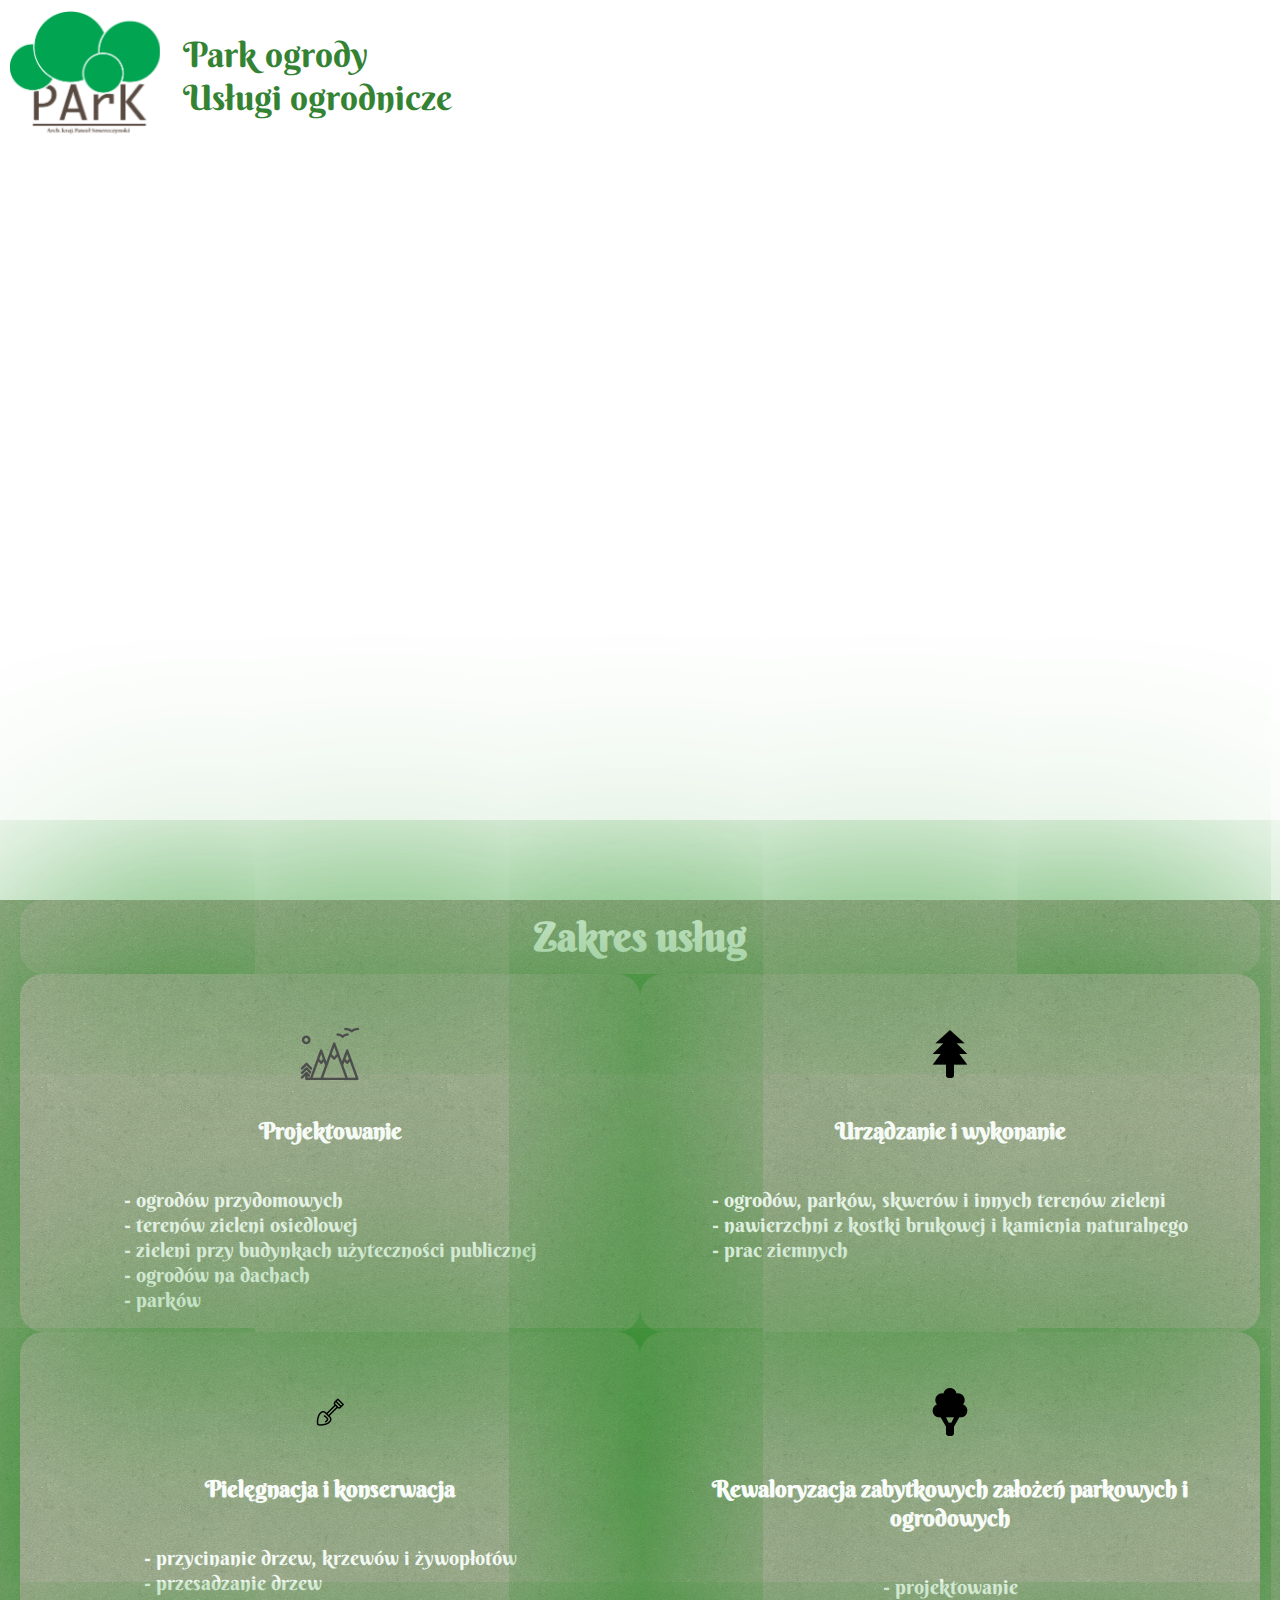
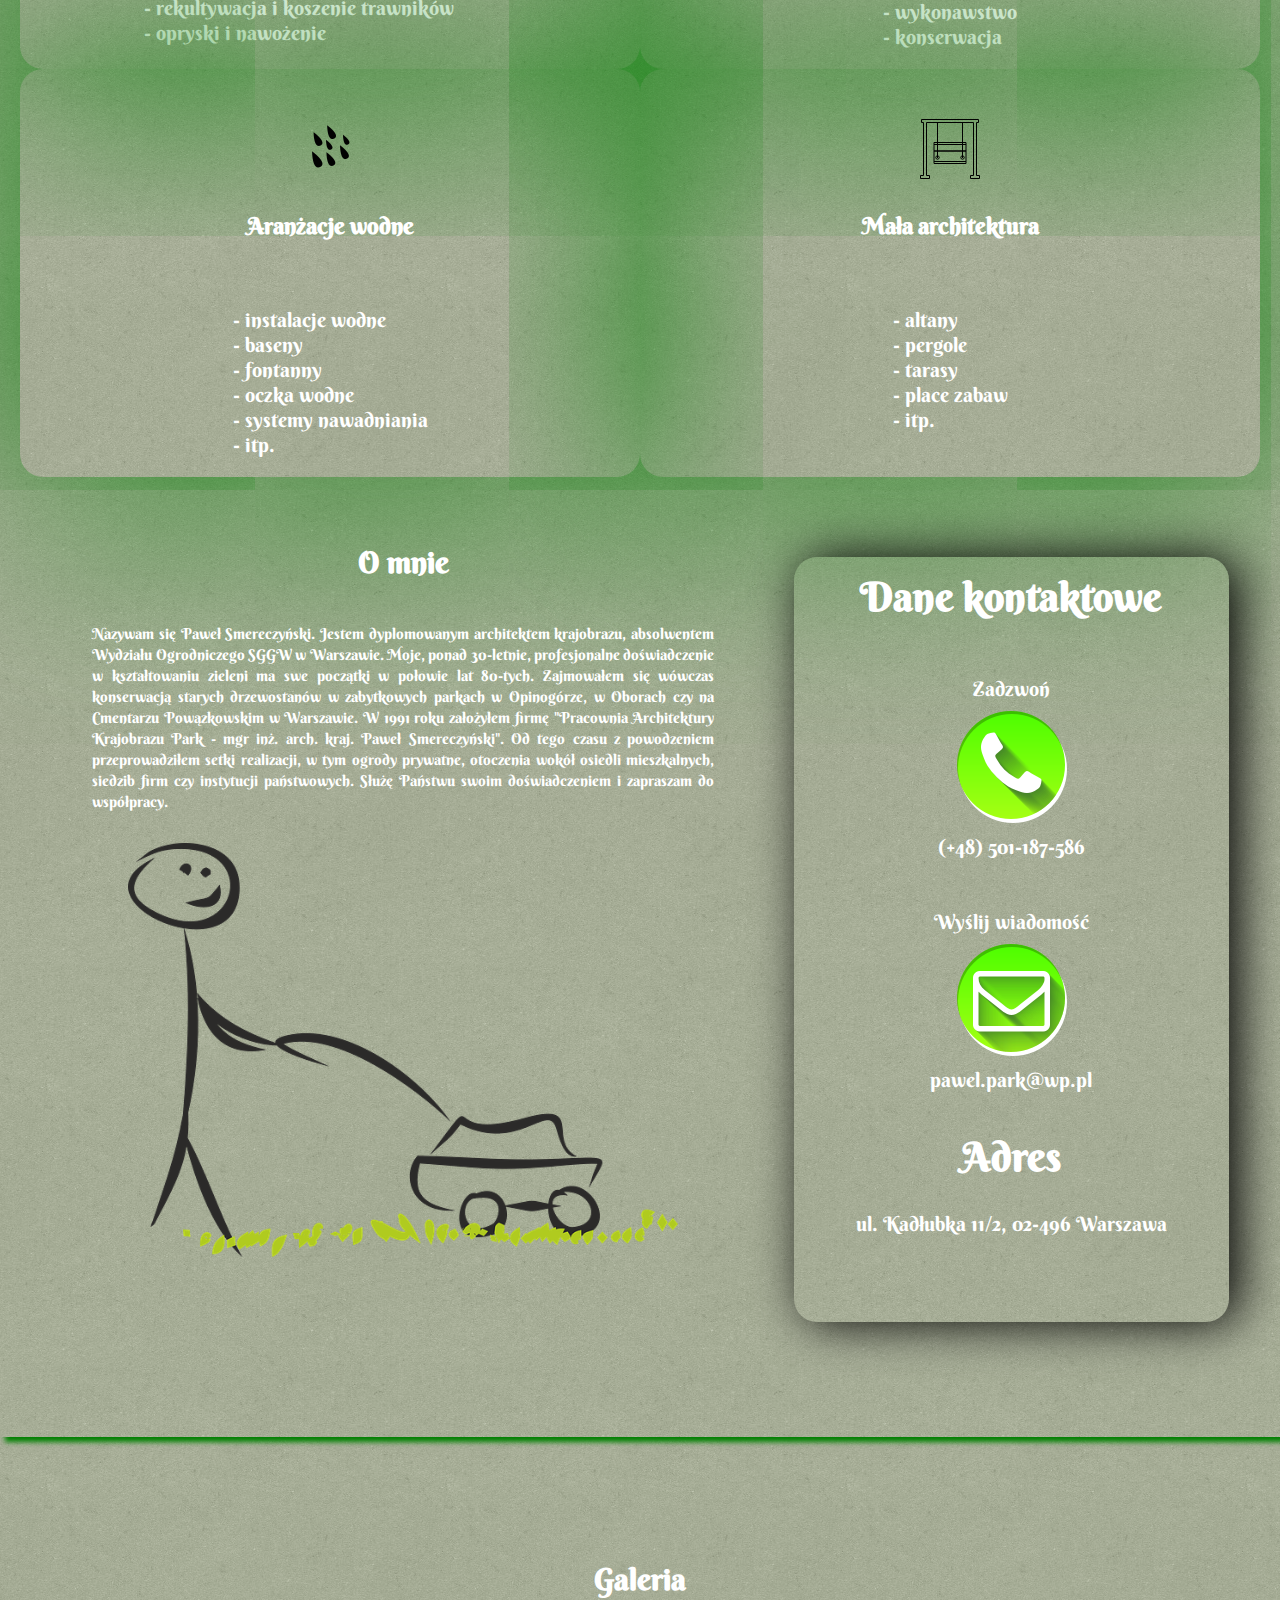
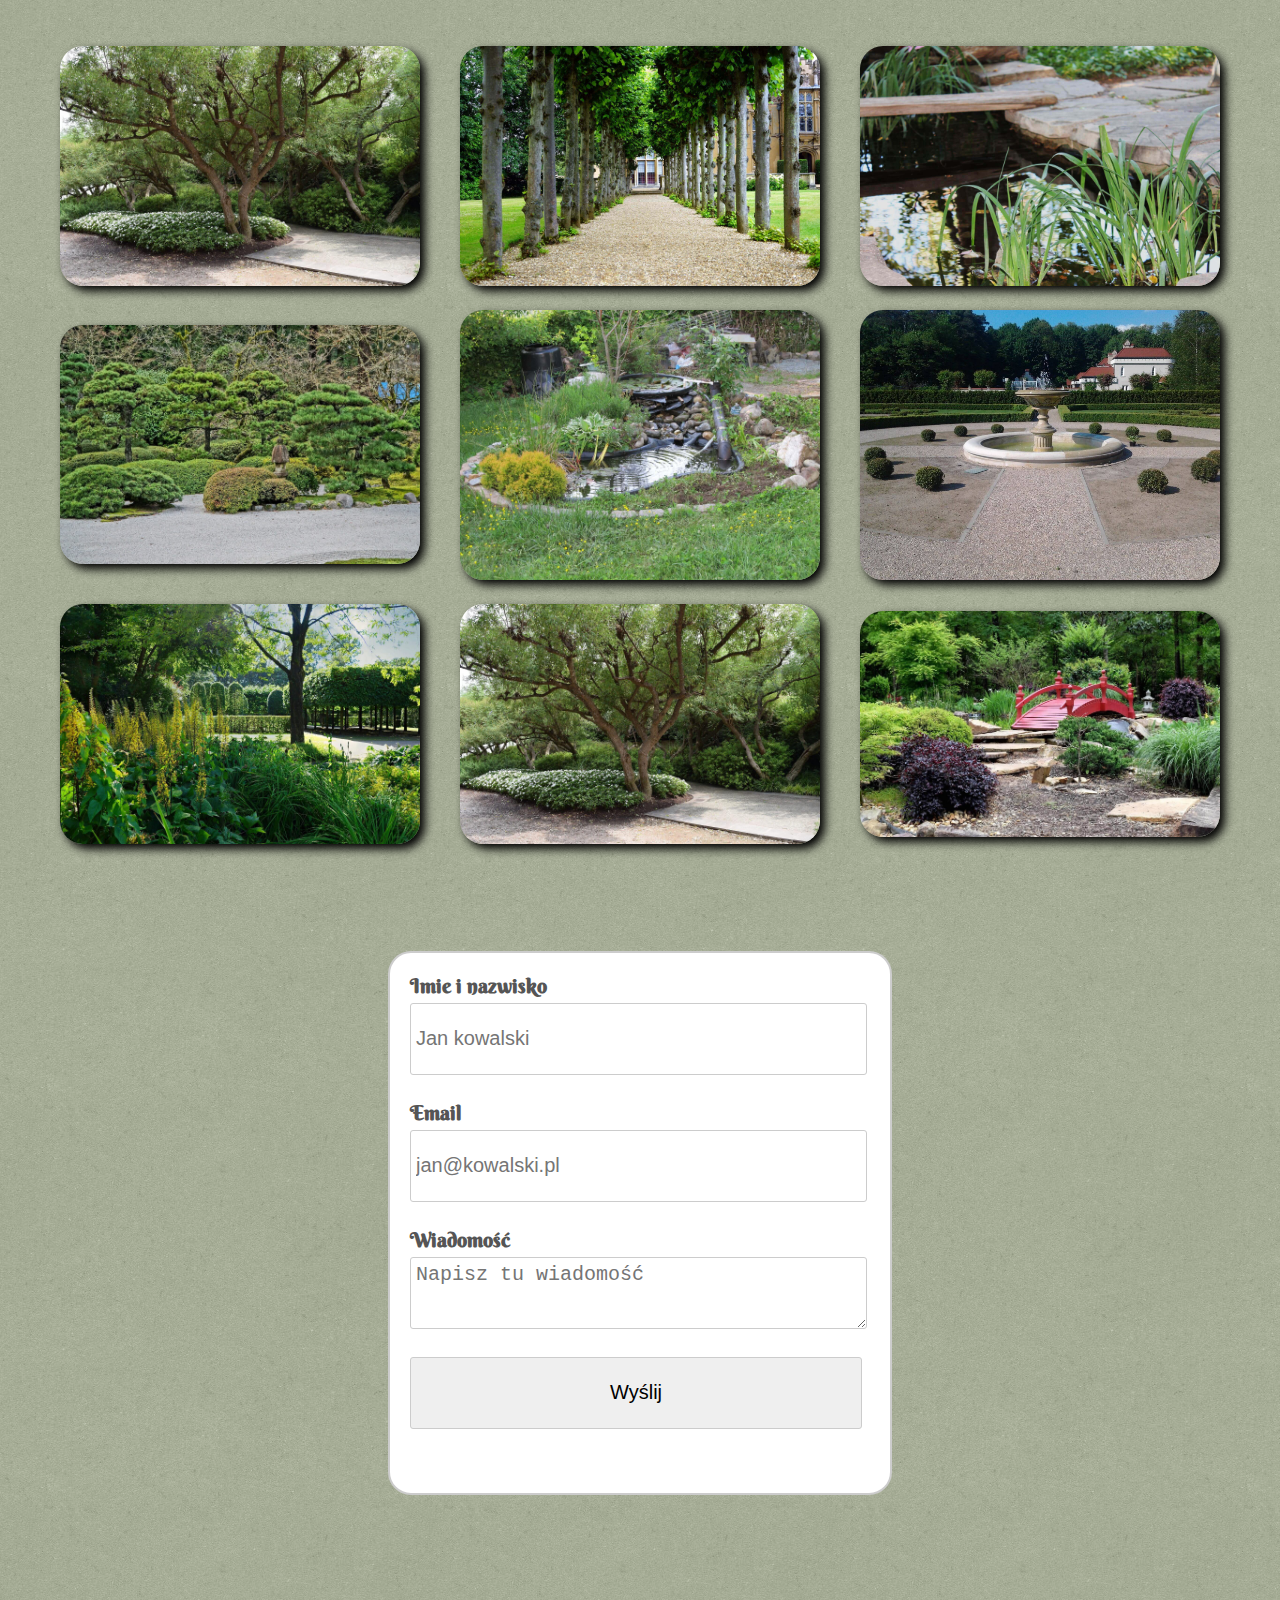
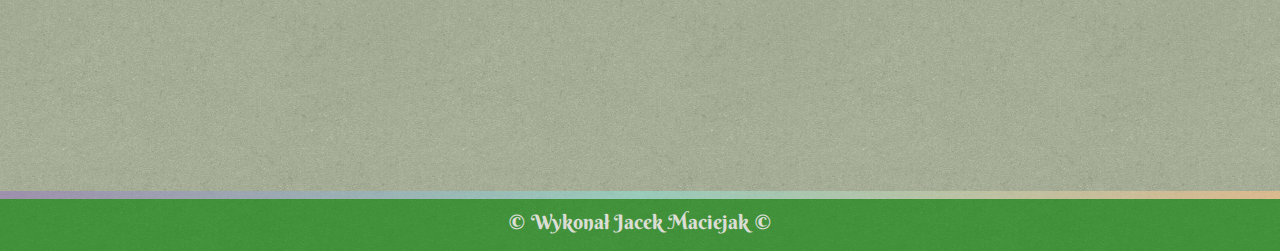
<file: index.html>
<!DOCTYPE html>
<html lang="pl">

<head>
    <meta charset="UTF-8">
    <meta name="viewport" content="width=device-width, user-scalable=no, initial-scale=1.0, maximum-scale=1.0, minimum-scale=1.0">
    <title>Park ogrody</title>
    <link href="https://fonts.googleapis.com/css?family=Berkshire+Swash&amp;subset=latin-ext" rel="stylesheet">
    <link rel="icon" href="favicon.ico">
    <link href="favicon.ico" rel="shortcut icon" type="image/x-icon" />
    <link rel="stylesheet" href="style.css">
    <link href="https://maxcdn.bootstrapcdn.com/font-awesome/4.7.0/css/font-awesome.min.css" rel="stylesheet" integrity="sha384-wvfXpqpZZVQGK6TAh5PVlGOfQNHSoD2xbE+QkPxCAFlNEevoEH3Sl0sibVcOQVnN" crossorigin="anonymous">
</head>

<body>
    <header>
        <div class="slideshow">
            <ul class="baner">
                <li><span><a href="#"></a></span></li>
                <li><span><a href="#"></a></span></li>
                <li><span><a href="#"></a></span></li>
                <li><span><a href="#"></a></span></li>
            </ul>
        </div>
        <div id="textflex">
            <div id="typedtext"></div>
        </div>
        <div id="arrow"><i class="fa fa-angle-down" aria-hidden="true"></i></div>
    </header>
    <main>

        <ul id="services" class="flex-container">
            <li class="flex-item" id="item1">
                <h1>Zakres usług</h1>
            </li>
            <li class="flex-item" id="item2">
                <img src="img/icon1.png" alt="Ikona 1" />
                <h3>Projektowanie</h3>
                <p>- ogrodów przydomowych<br> - terenów zieleni osiedlowej<br> - zieleni przy budynkach użyteczności publicznej<br> - ogrodów na dachach<br> - parków</p>
            </li>
            <li class="flex-item" id="item3">
                <img src="img/icon2.png" alt="Ikona 2" />
                <h3>Urządzanie i wykonanie </h3>
                <p>- ogrodów, parków, skwerów i innych terenów zieleni<br> - nawierzchni z kostki brukowej i kamienia naturalnego<br> - prac ziemnych</p>
            </li>
            <li class="flex-item" id="item4">
                <img src="img/icon3.png" alt="Ikona 3" />
                <h3>Pielęgnacja i konserwacja </h3>
                <p>- przycinanie drzew, krzewów i żywopłotów<br> - przesadzanie drzew<br> - rekultywacja i koszenie trawników<br> - opryski i nawożenie</p>
            </li>
            <li class="flex-item" id="item5">
                <img src="img/icon4.png" alt="Ikona 4" />
                <h3>Rewaloryzacja zabytkowych założeń parkowych i ogrodowych </h3>
                <p>- projektowanie<br> - wykonawstwo<br> - konserwacja</p>
            </li>
            <li class="flex-item" id="item6">
                <img src="img/icon5.png" alt="Ikona 5" />
                <h3>Aranżacje wodne</h3>
                <p><br>- instalacje wodne<br> - baseny<br> - fontanny<br> - oczka wodne<br> - systemy nawadniania<br> - itp.</p>
            </li>
            <li class="flex-item" id="item7">
                <img src="img/icon6.png" alt="Ikona 6" />
                <h3>Mała architektura</h3>
                <p><br>- altany<br> - pergole<br> - tarasy<br> - place zabaw<br> - itp.</p>
            </li>
        </ul>
        <hgroup>
            <img src="img/logo.jpg" alt="logo" />
            <p>Park ogrody<br/>Usługi ogrodnicze</p>
        </hgroup>

        <section id="box">
            <section id="inf">
                <h1>O mnie</h1>
                <p>Nazywam się Paweł Smereczyński. Jestem dyplomowanym architektem krajobrazu, absolwentem Wydziału Ogrodniczego SGGW w Warszawie. Moje, ponad 30-letnie, profesjonalne doświadczenie w kształtowaniu zieleni ma swe początki w połowie lat 80-tych. Zajmowałem się wówczas konserwacją starych drzewostanów w zabytkowych parkach w Opinogórze, w Oborach czy na Cmentarzu Powązkowskim w Warszawie. W 1991 roku założyłem firmę "Pracownia Architektury Krajobrazu Park - mgr inż. arch. kraj. Paweł Smereczyński". Od tego czasu z powodzeniem przeprowadziłem setki realizacji, w tym ogrody prywatne, otoczenia wokół osiedli mieszkalnych, siedzib firm czy instytucji państwowych. Służę Państwu swoim doświadczeniem i zapraszam do współpracy.</p>
                <img src="img/img10_640.png" alt="Zdjęcie człowieka z kosiarką" />

            </section>
            <section id="contact">
                <div id="phone">
                    <h1>Dane kontaktowe</h1><br>
                </div>
                <div id="tel">
                    <p><a href="tel:(+48) 501-187-586">Zadzwoń</a></p>
                    <p><a href="tel:(+48) 501-187-586"><img src="img/call128.png" alt="Zadzwoń" border="0" /></a></p>
                    <p>(+48) 501-187-586</p><br><br>
                </div>
                <div id="message">
                    <p><a href="mailto:renios@poczta.fm?subject=Email ze strony Parkogrody">Wyślij wiadomość</a></p>
                    <p><a href="mailto:renios@poczta.fm?subject=Email ze strony Parkogrody"><img src="img/email128.png" alt="Wyślij wiadomość" border="0" /></a></p>
                    <p>pawel.park@wp.pl</p><br>
                </div>
                <div id="adress">
                    <h1>Adres</h1>
                    <p>ul. Kadłubka 11/2, 02-496 Warszawa</p>
                </div>
            </section>
        </section>
        <div id="wrapper">
            <h1>Galeria</h1>
            <section class="one-third">
                <a class="example-image-link" id="lightbox-img" href="img/img1.jpg" data-lightbox="example-set" data-title="#"><img class="example-image" src="img/img1.jpg" alt="#" title="#"></a>
            </section>

            <section class="one-third">
                <a class="example-image-link" id="lightbox-img" href="img/img2.jpg" data-lightbox="example-set" data-title="#"><img class="example-image" src="img/img2.jpg" alt="#" title="#"></a>
            </section>

            <section class="one-third">
                <a class="example-image-link" id="lightbox-img" href="img/img3.jpg" data-lightbox="example-set" data-title="#"><img class="example-image" src="img/img3.jpg" alt="#" title="#"></a>
            </section>

            <section class="one-third">
                <a class="example-image-link" id="lightbox-img" href="img/img4.jpg" data-lightbox="example-set" data-title="#"><img class="example-image" src="img/img4.jpg" alt="#" title="#"></a>
            </section>

            <section class="one-third">
                <a class="example-image-link" id="lightbox-img" href="img/img5.jpg" data-lightbox="example-set" data-title="#"><img class="example-image" src="img/img5.jpg" alt="#" title="#"></a>
            </section>

            <section class="one-third">
                <a class="example-image-link" id="lightbox-img" href="img/img6.jpg" data-lightbox="example-set" data-title="#"><img class="example-image" src="img/img6.jpg" alt="#" title="#"></a>
            </section>

            <section class="one-third">
                <a class="example-image-link" id="lightbox-img" href="img/img7.jpg" data-lightbox="example-set" data-title="#"><img class="example-image" src="img/img7.jpg" alt="#" title="#"></a>
            </section>

            <section class="one-third">
                <a class="example-image-link" id="lightbox-img" href="img/img8.jpg" data-lightbox="example-set" data-title="#"><img class="example-image" src="img/img8.jpg" alt="#" title="#"></a>
            </section>

            <section class="one-third">
                <a class="example-image-link" id="lightbox-img" href="img/img9.jpg" data-lightbox="example-set" data-title="#"><img class="example-image" src="img/img9.jpg" alt="#" title="#"></a>
            </section>
        </div>
        <div class="open">
            <span class="cls"></span>
            <span>
		<ul class="sub-menu" >
	
			<li>
				<a href="#services" title="about">Zakres usług</a>
			</li>
			<li>
				<a href="#box" title="skills">Kontakt</a>
			</li>
			<li>
				<a href="#wrapper" title="jobs">Galeria</a>
			</li>
			<li>
				<a href="#formularz" title="contact">Formularz kontaktowy</a>
			</li>
		</ul>
	</span>
            <span class="cls"></span>
        </div>
        <div id="emailbox">
            <div id="formularz">
                <form method="post" action="kontakt.php">
                    <label>Imie i nazwisko</label>
                    <input type="text" name="name" placeholder="Jan kowalski" required>
                    <label>Email</label>
                    <input name="email" type="email" placeholder="jan@kowalski.pl" required>
                    <label>Wiadomość</label>
                    <textarea name="message" placeholder="Napisz tu wiadomość" required></textarea>
                    <input id="submit" name="submit" type="submit" value="Wyślij">
                </form>
            </div>
        </div>

        <div id="footer">
            <p>&copy Wykonał Jacek Maciejak &copy</p>
        </div>
    </main>
    <script src="https://ajax.googleapis.com/ajax/libs/jquery/3.2.1/jquery.min.js"></script>
    <script src="js/javascript.js"></script>
    <script src="js/index.js"></script>
    <script src="js/text.js"></script>

</body>

</html>
</file>
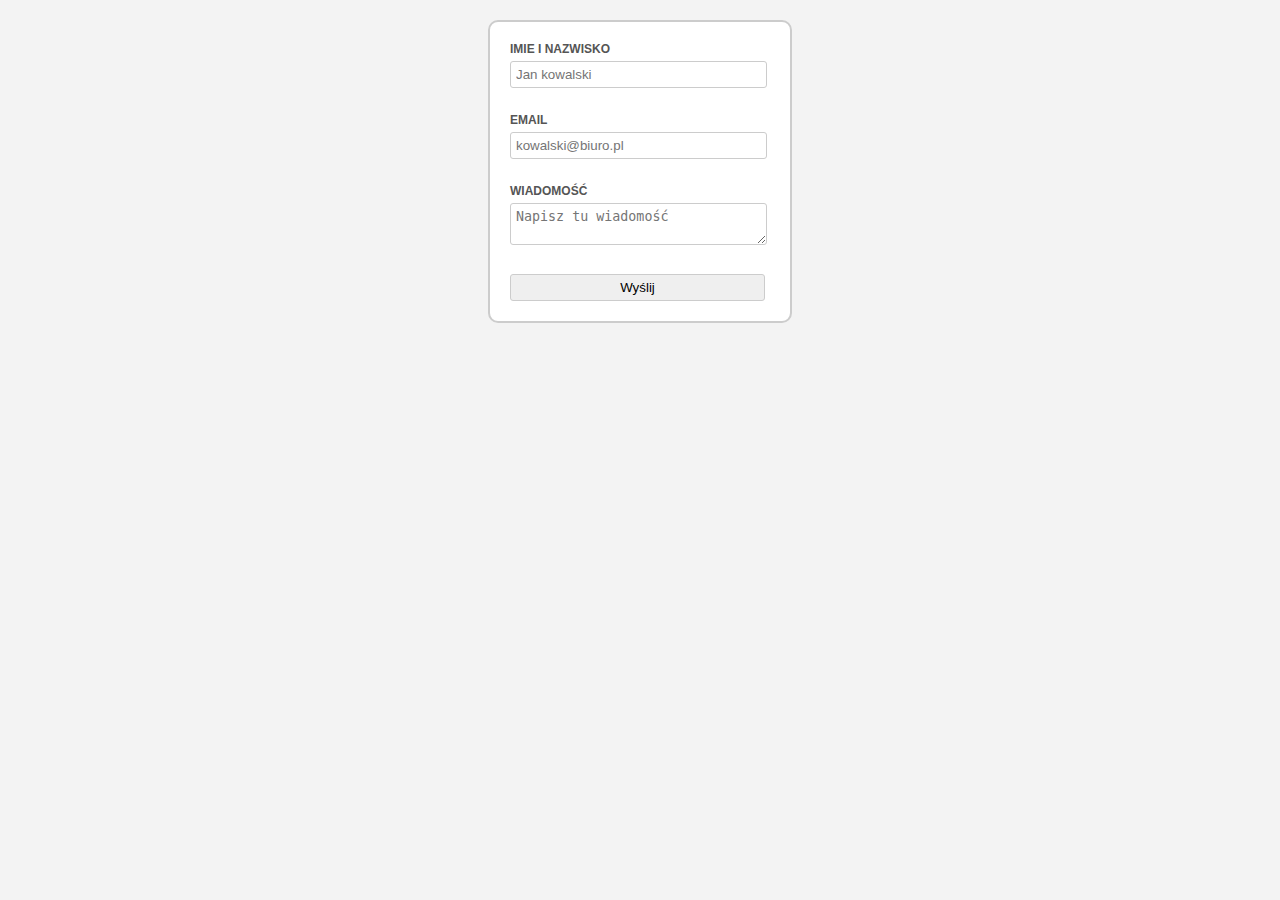
<file: kontakt/index.html>
<!DOCTYPE HTML>
<html>

<head>
    <meta http-equiv="Content-Type" content="text/html; charset=utf-8">
    <!-- Tu dodamy nasz plik CSS -->
    <title>Formularz Kontaktowy - Tytuł naszej strony</title>
    <link rel="stylesheet" type="text/css" href="style.css" />
</head>

<body>
    <div id="formularz">
        <form method="post" action="kontakt.php">

            <label>Imie i nazwisko</label>
            <input name="name" placeholder="Jan kowalski">

            <label>Email</label>
            <input name="email" type="email" placeholder="kowalski@biuro.pl">

            <label>Wiadomość</label>
            <textarea name="message" placeholder="Napisz tu wiadomość"></textarea>

            <input id="submit" name="submit" type="submit" value="Wyślij">

        </form>
    </div>
</body>

</html>
</file>
<file: style.css>
* {
    padding: 0;
    margin: 0;
    -webkit-box-sizing: border-box;
    box-sizing: border-box;
}

html {
    cursor: default;
    font-family: 'Berkshire Swash', cursive, arial;
    font-size: 10px;
}

header {
    height: 100vh;
    width: 100vw;
    position: fixed;
    top: 0;
    left: 0;
    overflow-x: hidden;
    z-index: 1;
}

hgroup {
    position: fixed;
    top: 10px;
    left: 10px;
    font-size: 35px;
    z-index: 3;
}

hgroup img {
    position: fixed;
    max-width: 150px;
    z-index: 4;
}

hgroup p {
    position: fixed;
    color: darkgreen;
    background-color: white;
    opacity: 0.8;
    filter: alpha(opacity=80);
    zoom: 1;
    z-index: 2;
    border-radius: 0 23px 23px 0;
    left: 160px;
    top: 10px;
    padding: 23px;
    padding-right: 15px;
}

#textflex {
    height: 100vh;
    width: 100vw;
    display: -webkit-box;
    display: -ms-flexbox;
    display: flex;
    -webkit-box-orient: vertical;
    -webkit-box-direction: normal;
    -ms-flex-flow: column wrap;
    flex-flow: column wrap;
    -webkit-box-pack: center;
    -ms-flex-pack: center;
    justify-content: center;
    -webkit-box-align: center;
    -ms-flex-align: center;
    align-items: center;
}

#typedtext {
    position: fixed;
    font-size: 60px;
    color: white;
    text-align: center;
    opacity: 0.8;
}

*,
*:after,
*:before {
    -webkit-box-sizing: inherit;
    box-sizing: inherit;
}

.open {
    position: fixed;
    z-index: 3;
    top: 20px;
    right: 50px;
    width: 100px;
    height: 100px;
    display: block;
    cursor: pointer;
    -webkit-transition: opacity 0.2s linear;
    transition: opacity 0.2s linear;
}

.open:hover {
    opacity: 0.8;
}

.open span {
    display: block;
    float: left;
    clear: both;
    height: 7px;
    width: 80px;
    border-radius: 40px;
    background-color: #fff;
    position: absolute;
    right: 3px;
    top: 3px;
    overflow: hidden;
    -webkit-transition: all 0.4s ease;
    transition: all 0.4s ease;
}

.open span:nth-child(1) {
    margin-top: 25px;
    z-index: 9;
}

.open span:nth-child(2) {
    margin-top: 45px;
}

.open span:nth-child(3) {
    margin-top: 65px;
}

.sub-menu {
    -webkit-transition: all 0.8s cubic-bezier(0.68, -0.55, 0.265, 1.55);
    transition: all 0.8s cubic-bezier(0.68, -0.55, 0.265, 1.55);
    height: 0;
    width: 0;
    right: 0;
    top: 0;
    position: absolute;
    background-color: rgba(38, 84, 133, 0.54);
    border-radius: 50%;
    z-index: 18;
    overflow: hidden;
}

.sub-menu li {
    display: block;
    float: right;
    clear: both;
    height: auto;
    margin-right: -160px;
    -webkit-transition: all 0.5s cubic-bezier(0.68, -0.55, 0.265, 1.55);
    transition: all 0.5s cubic-bezier(0.68, -0.55, 0.265, 1.55);
}

.sub-menu li:first-child {
    margin-top: 180px;
}

.sub-menu li:nth-child(1) {
    -webkit-transition-delay: 0.05s;
}

.sub-menu li:nth-child(2) {
    -webkit-transition-delay: 0.10s;
}

.sub-menu li:nth-child(3) {
    -webkit-transition-delay: 0.15s;
}

.sub-menu li:nth-child(4) {
    -webkit-transition-delay: 0.20s;
}

.sub-menu li:nth-child(5) {
    -webkit-transition-delay: 0.25s;
}

.sub-menu li a {
    color: #fff;
    font-family: 'Berkshire Swash', cursive, arial;
    font-size: 20px;
    width: 100%;
    display: block;
    float: left;
    line-height: 35px;
    padding-top: 8px;
    text-decoration: none;
}

.sub-menu li a:hover {
    color: greenyellow;
}

.oppenned .sub-menu {
    opacity: 1;
    height: 430px;
    width: 430px;
}

.oppenned span:nth-child(2) {
    overflow: visible;
}

.oppenned span:nth-child(1),
.oppenned span:nth-child(3) {
    z-index: 100;
    -webkit-transform: rotate(45deg);
    transform: rotate(45deg);
}

.oppenned span:nth-child(1) {
    -webkit-transform: rotate(45deg) translateY(12px) translateX(-10px);
    transform: rotate(45deg) translateY(12px) translateX(-10px);
}

.oppenned span:nth-child(2) {
    height: 430px;
    width: 430px;
    right: -160px;
    top: -160px;
    border-radius: 50%;
    background-color: rgba(38, 84, 133, 0.54);
}

.oppenned span:nth-child(3) {
    -webkit-transform: rotate(-45deg) translateY(-35px) translateX(21px);
    transform: rotate(-45deg) translateY(-35px) translateX(21px);
}

.oppenned li {
    margin-right: 168px;
}

.button {
    display: block;
    float: left;
    clear: both;
    padding: 20px 40px;
    background: #fff;
    border-radius: 3px;
    border: 2px solid #10a1ea;
    overflow: hidden;
    position: relative;
}

.button:after {
    -webkit-transition: -webkit-transform 0.3s ease;
    transition: -webkit-transform 0.3s ease;
    transition: transform 0.3s ease;
    transition: transform 0.3s ease, -webkit-transform 0.3s ease;
    content: "";
    position: absolute;
    height: 200px;
    width: 400px;
    -webkit-transform: rotate(45deg) translateX(-540px) translateY(-100px);
    transform: rotate(45deg) translateX(-540px) translateY(-100px);
    background: #10a1ea;
    z-index: 1;
}

.button:before {
    -webkit-transition: -webkit-transform 0.5s cubic-bezier(0.68, -0.55, 0.265, 1.55);
    transition: -webkit-transform 0.5s cubic-bezier(0.68, -0.55, 0.265, 1.55);
    transition: transform 0.5s cubic-bezier(0.68, -0.55, 0.265, 1.55);
    transition: transform 0.5s cubic-bezier(0.68, -0.55, 0.265, 1.55), -webkit-transform 0.5s cubic-bezier(0.68, -0.55, 0.265, 1.55);
    content: attr(title);
    position: absolute;
    top: 0;
    left: 0;
    width: 100%;
    height: 100%;
    color: #fff;
    z-index: 2;
    text-align: center;
    padding: 20px 40px;
    -webkit-transform: translateY(200px);
    transform: translateY(200px);
}

.button:hover {
    text-decoration: none;
}

.button:hover:after {
    -webkit-transform: translateX(-300px) translateY(-100px);
    transform: translateX(-300px) translateY(-100px);
}

.button:hover:before {
    -webkit-transform: translateY(0);
    transform: translateY(0);
}

.slideshow {
    margin: 0px auto;
    width: 100%;
    height: 100vh;
    position: absolute;
}

.baner li a {
    display: block;
    width: 100%;
    height: 100%;
    position: absolute;
    z-index: 1;
    text-indent: -9999em;
    cursor: default;
}

.baner,
.baner:after {
    position: absolute;
    width: 100%;
    height: 100%;
    top: 0;
    left: 0;
}

.baner li {
    list-style: none;
}

.baner li span {
    position: absolute;
    width: 100%;
    height: 100%;
    top: 0;
    left: 0;
    color: transparent;
    background-size: cover;
    background-position: 50% 50%;
    opacity: 0;
    z-index: 0;
    -webkit-backface-visibility: hidden;
    -webkit-animation: imageAnimation 20s linear infinite 0s;
    animation: imageAnimation 20s linear infinite 0s;
}

.baner li:nth-child(1) span {
    background-image: url(../img/slide1.jpg);
}

.baner li:nth-child(2) span {
    background-image: url(../img/slide2.jpg);
    -webkit-animation-delay: 5s;
    animation-delay: 5s;
}

.baner li:nth-child(3) span {
    background-image: url(../img/slide3.jpg);
    -webkit-animation-delay: 10s;
    animation-delay: 10s;
}

.baner li:nth-child(4) span {
    background-image: url(../img/slide4.jpg);
    -webkit-animation-delay: 15s;
    animation-delay: 15s;
}

@-webkit-keyframes imageAnimation {
    0% {
        opacity: 0;
    }
    13% {
        opacity: 1;
    }
    25% {
        opacity: 1;
    }
    37% {
        opacity: 0;
    }
    100% {
        opacity: 0;
    }
}

@keyframes imageAnimation {
    0% {
        opacity: 0;
    }
    13% {
        opacity: 1;
    }
    25% {
        opacity: 1;
    }
    37% {
        opacity: 0;
    }
    100% {
        opacity: 0;
    }
}

#arrow {
    width: 60px;
    height: 60px;
    border: 5px solid white;
    position: fixed;
    z-index: 6;
    bottom: 3%;
    left: 50%;
    -webkit-transform: translateX(-50%);
    transform: translateX(-50%);
    border-radius: 50%;
    font-size: 50px;
    text-align: center;
    text-shadow: 0px -10px 0 white, 0px 10px 0 white;
    overflow: hidden;
    -webkit-transition: 1s ease;
    transition: 1s ease;
    color: white;
}

#arrow:hover {
    text-shadow: 0px -15px 0 green, 0px 15px 0 green;
    color: green;
    border-color: green;
    cursor: pointer;
    background-color: lightgreen;
}

.fa-angle-down {
    -webkit-animation: arrow 2s infinite linear;
    animation: arrow 2s infinite linear;
}

main {
    background: url(img/tlo.png);
    margin-top: 100vh;
    position: absolute;
    z-index: 2;
    color: white;
}

main h1 {
    text-align: center;
}

#box {
    display: grid;
    grid-template-columns: 60% 40%;
    height: 100vh;
    box-shadow: 5px 5px 5px green;
    -moz-box-shadow: 5px 5px 5px green;
    -webkit-box-shadow: 5px 5px 5px green;
    padding-top: 60px;
    -ms-flex-negative: 1;
    flex-shrink: 1;
}

#inf {
    text-align: justify;
    font-size: 20px;
    margin-left: 10%;
    margin-right: 5%;
    line-height: 140%;
    grid-column: 1;
    padding: 2%;
    -ms-flex-negative: 1;
    flex-shrink: 1;
    overflow: auto;
}

#inf h1 {
    font-size: 30px;
    margin-bottom: 50px;
}

#inf img {
    display: block;
    margin: 5% auto;
    -ms-flex-negative: 2;
    flex-shrink: 2;
}

#contact {
    height: 85vh;
    font-size: 20px;
    margin-left: 5%;
    margin-right: 10%;
    margin-top: 20px;
    text-align: center;
    grid-column: 2;
    -webkit-box-shadow: 10px 1px 50px black;
    box-shadow: 10px 1px 50px black;
    border-radius: 23px;
}

#contact a {
    color: white;
    text-decoration: none;
}

#contact h1 {
    padding-top: 40px;
    padding-bottom: 30px;
}

#contact img {
    -webkit-animation: cssAnimation 4s 40 ease;
    -moz-animation: cssAnimation 4s 40 ease;
    -o-animation: cssAnimation 4s 40 ease;
}

@-webkit-keyframes cssAnimation {
    from {
        -webkit-transform: rotate(0deg) scale(0.458) skew(-180deg) translate(6px);
    }
    to {
        -webkit-transform: rotate(0deg) scale(0.8) skew(-180deg) translate(6px);
    }
}

.flex-container {
    min-height: 100vh;
    font-size: 20px;
    display: -webkit-box;
    display: -ms-flexbox;
    display: flex;
    margin: 0 1em;
    -webkit-box-orient: horizontal;
    -webkit-box-direction: normal;
    -ms-flex-flow: row wrap;
    flex-flow: row wrap;
    list-style: none;
}

.flex-item {
    display: -webkit-box;
    display: -ms-flexbox;
    display: flex;
    -webkit-box-flex: 2;
    -ms-flex-positive: 2;
    flex-grow: 1;
    -webkit-box-orient: vertical;
    -webkit-box-direction: normal;
    -ms-flex-direction: column;
    flex-direction: column;
    -webkit-box-align: center;
    -ms-flex-align: center;
    align-items: center;
    width: 50vh;
    box-shadow: 1px 11px 400px green;
    -moz-box-shadow: 0px 11px 400px green;
    -webkit-box-shadow: 1px 11px 400px green;
    border-radius: 23px;
    padding: 0 10px 20px 10px;
}

#item1 {
    width: 100%;
    -webkit-box-pack: center;
    -ms-flex-pack: center;
    justify-content: center;
    padding: 1%;
}

.flex-item img {
    max-width: 64px;
    margin-top: 8%;
    margin-bottom: 5%;
}

.flex-item h3 {
    margin-bottom: 7%;
    text-align: center;
}

#wrapper {
    max-width: 1200px;
    margin: 5% auto;
    height: 100vh;
    display: -webkit-box;
    display: -ms-flexbox;
    display: flex;
    -webkit-box-orient: horizontal;
    -webkit-box-direction: normal;
    -ms-flex-flow: row wrap;
    flex-flow: row wrap;
    -ms-flex-pack: distribute;
    justify-content: space-around;
    -ms-flex-line-pack: distribute;
}

#wrapper h1 {
    width: 100%;
    display: -webkit-box;
    display: -ms-flexbox;
    display: flex;
    -webkit-box-pack: center;
    -ms-flex-pack: center;
    justify-content: center;
    margin-top: 5%;
    margin-bottom: 3%;
    font-size: 30px;
    color: white;
}

#wrapper img {
    display: -webkit-box;
    display: -ms-flexbox;
    display: flex;
    vertical-align: middle;
    -webkit-box-shadow: 5px 5px 10px black;
    box-shadow: 5px 5px 10px black;
    border-radius: 23px;
    max-width: 100%;
}

.one-third {
    display: flex;
    display: -webkit-box;
    display: -ms-flexbox;
    max-width: 30%;
    -webkit-box-pack: center;
    -ms-flex-pack: center;
    justify-content: center;
    -webkit-box-orient: vertical;
    -webkit-box-direction: normal;
    -ms-flex-direction: column;
    flex-direction: column;
    -webkit-box-align: center;
    -ms-flex-align: center;
    align-items: center;
    margin: 1%;
}

img:hover {
    opacity: .8;
}

#emailbox {
    height: 100vh;
}

#formularz {
    width: 460px;
    height: 500px;
    margin: 15% auto;
    background-color: #fff;
    border: 2px solid #ccc;
    border-radius: 23px;
    padding: 20px;
}

#formularz label {
    display: block;
    margin-bottom: 5px;
    font-weight: bold;
    font-size: 20px;
    color: #555555;
}

#formularz textarea,
#formularz input {
    padding: 5px;
    border-radius: 3px;
    border: 1px solid #ccc;
    margin-bottom: 25px;
    width: 445px;
    height: 60px;
    color: black;
    font-size: 20px;
}

#formularz input#submit {
    width: 440px;
    cursor: pointer;
    margin-bottom: 0px;
}

#formularz p.copy {
    color: #555555;
    margin-bottom: 0px;
    font-size: 20px;
    text-align: center;
}

#formularz p.copy a {
    color: #555555;
    text-decoration: none;
    font-weight: bold;
}

#footer {
    font-size: 20px;
    text-align: center;
    width: 100%;
    height: 60px;
    background-color: green;
    opacity: 0.6;
    position: absolute;
    bottom: 0;
}

#footer::before {
    content: '';
    width: 100%;
    height: 8px;
    background-image: -webkit-gradient(linear, left top, right top, from(#997fbc), color-stop(#92ded2), to(#fdc28a));
    background-image: linear-gradient(90deg, #997fbc, #92ded2, #fdc28a);
    position: absolute;
    top: 0;
    left: 0;
}

#footer p {
    top: 70%;
    -webkit-transform: translateY(70%);
    transform: translateY(70%);
}

@media (orientation: portrait) {
    h3 span::after {
        content: '\A';
        white-space: pre;
    }
}

@media (max-width:768px) and (orientation: landscape) {

    p {
        font-size: 15px;
    }
    header {
        background-image: url(../img/slide2.jpg);
        background-size: cover;
    }

    hgroup img {
        width: 60px;
        top: 2px;
        left: 2px;
    }
    hgroup p {
        padding: 7px;
        top: 2px;
        left: 62px;
    }
    #typedtext {
        font-size: 30px;
    }
    .open {
        width: 50px;
        height: 50px;
        right: 30px;
    }
    .open span {
        width: 60px;
    }
    .sub-menu li a {
        font-size: 17px;
        line-height: 25px
    }
    .oppenned .sub-menu {
        height: 380px;
        width: 380px;
    }
    .oppenned span:nth-child(2) {
        height: 380px;
        width: 380px;
    }

    #formularz {
        width: 230px;
        height: 280px
    }
    #formularz textarea,
    #formularz input {
        margin-bottom: 15px;
        width: 220px;
        height: 20px;
        font-size: 15px;
    }
    #formularz input#submit {
        width: 220px;
    }
    #inf img {
        display: none;
    }
    .slideshow {
        display: none;
    }
    .one-third {
        max-width: 40vh;
    }

    #item2,
    #item3,
        {
        min-height: 65vh;
    }
    #item4,
    #item5,
    #item6,
    #item7 {
        min-height: 80vh;
    }
    .flex-item {
        padding-top: 3vh;
        width: 40vw;
    }
    #item1 {
        height: 20vh;
    }
    .flex-item img {
        display: none;
    }
    .flex-item h1 {
        font-size: 30px;
    }
    .flex-item h3 {
        font-size: 20px;
    }

    #box {
        display: grid;
        grid-template-columns: 100%;
        grid-template-rows: 100vh;
        height: 200vh;
        padding-top: 10px;
    }

    #inf {
        grid-column: 1;
        grid-row: 1;
        height: 100vh;
        margin: 1%;
    }
    #inf h1 {
        margin-bottom: 20px;
    }

    #contact {
        height: 90vh;
        margin: 2%;
        grid-column: 1;
        grid-row: 2;
        display: grid;
        grid-template-columns: 50% 50%;
        grid-template-rows: 20% 60% 20%;
        line-height: normal;
    }
    #contact h1 {
        padding: 0;
    }

    #phone {
        grid-column-start: 1;
        grid-column-end: 3;
        grid-row: 1;
    }
    #tel {
        grid-column: 1;
        grid-row: 2;
    }

    #message {
        grid-column: 2;
        grid-row: 2;
    }

    #adress {
        grid-column-start: 1;
        grid-column-end: 3;
        grid-row: 3;
    }
    @-webkit-keyframes cssAnimation {
        from {
            -webkit-transform: rotate(0deg) scale(0.200) skew(-180deg) translate(6px);
        }
        to {
            -webkit-transform: rotate(0deg) scale(0.4) skew(-180deg) translate(6px);
        }
    }
}

@media (max-width:530px) and (orientation:portrait) {

    main {
        height: 450vh;
        width: 100%;
    }
    hgroup img {
        width: 60px;
        top: 2px;
        left: 2px;
    }
    hgroup p {
        padding: 7px;
        top: 2px;
        left: 62px;
    }
    #typedtext {
        font-size: 25px;
    }
    .open {
        width: 50px;
        height: 50px;
        right: 30px;
    }
    .open span {
        width: 60px;
    }
    .sub-menu li a {
        font-size: 17px;
        line-height: 25px
    }
    .oppenned .sub-menu {
        height: 380px;
        width: 380px;
    }
    .oppenned span:nth-child(2) {
        height: 380px;
        width: 380px;
    }
    #inf {
        margin-right: 0;
    }
    #inf h1 {
        margin: 0px;
    }

}

@media (max-width:768px) and (orientation:portrait) {

    main {
        height: 580vh;
    }
    main p {
        font-size: 15px;
    }
    header {
        background-image: url(../img/slide2.jpg);
        background-size: cover;
    }
    header h1 {
        font-size: 5rem;
    }
    header h3 {
        font-size: 3rem;
    }
    header nav {
        font-size: 6rem;
    }
    #typedtext {
        font-size: 35px;
    }
    .one-third {
        max-width: 45%;
    }

    #formularz {
        width: 230px;
        height: 280px;
    }
    #formularz textarea,
    #formularz input {
        margin-bottom: 15px;
        width: 220px;
        height: 20px;
        font-size: 15px;
    }
    #formularz input#submit {
        width: 220px;
    }
    #inf {
        margin-left: 5%;
    }
    #inf img {
        display: none;
    }

    .slideshow {
        display: none;
    }

    #contact {
        height: 95vh;
        font-size: 15px;
        margin-right: 3%;
        margin-top: 3%;
        text-align: center;
        grid-column: 2;
        -webkit-box-shadow: 10px 1px 50px black;
        box-shadow: 10px 1px 50px black;
        border-radius: 23px;
    }

    @-webkit-keyframes cssAnimation {
        from {
            -webkit-transform: rotate(0deg) scale(0.200) skew(-180deg) translate(6px);
        }
        to {
            -webkit-transform: rotate(0deg) scale(0.4) skew(-180deg) translate(6px);
        }
    }

    #item1 {
        height: 15vh;
    }

    .flex-item {
        height: 40vh;
        -webkit-box-pack: center;
        -ms-flex-pack: center;
        justify-content: center;
    }
    .flex-item img {
        display: none;
    }
}

@media (min-width:1024px) and (max-width:1300px) {


    #about {
        margin-bottom: 30px;
    }
    #inf {
        font-size: 15px
    }
    #inf img {
        width: 550px
    }

    #contact h1 {
        padding-top: 15px;
        padding-bottom: 30px;
    }
    #formularz {
        margin-top: 150px;
    }
}

*/ @-webkit-keyframes arrow {
    0% {
        -webkit-transform: translateY(-80px);
        transform: translateY(-80px)
    }
    50% {
        -webkit-transform: translateY(0px);
        transform: translateY(0px)
    }
    100% {
        -webkit-transform: translateY(80px);
        transform: translateY(80px)
    }
}

@-webkit-keyframes arrow {
    0% {
        -webkit-transform: translateY(-80px);
        transform: translateY(-80px)
    }
    50% {
        -webkit-transform: translateY(0px);
        transform: translateY(0px)
    }
    100% {
        -webkit-transform: translateY(80px);
        transform: translateY(80px)
    }
}

@keyframes arrow {
    0% {
        -webkit-transform: translateY(-80px);
        transform: translateY(-80px)
    }
    50% {
        -webkit-transform: translateY(0px);
        transform: translateY(0px)
    }
    100% {
        -webkit-transform: translateY(80px);
        transform: translateY(80px)
    }
}
</file>
<file: kontakt/style.css>
body {
	background-color:#f3f3f3; /* ustawiamy kolor tła naszej strony */
	font-family: Arial, Helvetica, sans-serif; /* ustawiamy czcionkę z której korzystamy */
}

#formularz {
        width:260px; /* ustawiamy szerokość formularza */
        margin:0 auto; /* jeżeli nasz formularz ma ustawioną szerokość wyśrodkowujemy go */
        background-color:#fff; /* dodajemy kolor tła naszemu formularzowi */
        border:2px solid #ccc; /* dodajemy obramowanie o szerokości 2px */
        border-radius:10px; /* zaokrąglamy tło naszego formularza */
		padding:20px; /* dodajemy margines wewnątrz naszego formularza */
        margin-top:20px; /* dodajemy margines górny naszego formularza */
}

#formularz label {
    display:block;/* ustawiamy by label rozpoczynał się od nowej linii*/
    margin-bottom:5px;/* dodajemy margines dolny */
    font-weight:bold; /* pogrubiamy czcionkę */
    text-transform: uppercase; /* zamieniamy wszystkie litery na duże */
    font-size:12px; /* ustawiamy wielkość czcionki */
    color:#555555; /* ustawiamy kolor czcionki */
}

#formularz textarea,
#formularz input {
	padding:5px; /* dodajemy margines wewnątrz naszego pola */
	border-radius:3px; /* dodajemy zaokraglone rogi */
	border:1px solid #ccc; /* dodajemy obramowanie */
	margin-bottom:25px; /* dodajemy margines dolny */
	width:245px; /* ustalamy szerokość */
}

#formularz input#submit {
	width:255px; /* ustalamy szerokość */
	cursor:pointer; /* zmieniamy kursor */
	margin-bottom:0px;/* resetujemy margines dolny */
}

#formularz p.copy {
	color:#555555; /* ustawiamy kolor czcionki */
	margin-bottom:0px; /* resetujemy margines dolny */
	font-size:12px; /* ustawiamy rozmiar czcionki */
	text-align: center; /* wyśrodkowywujemy tekst */
}

#formularz p.copy a {
	color:#555555;/* ustawiamy kolor czcionki */ 
	text-decoration: none; /* usuwamy podkreślenie linku */
	font-weight:bold; /* pogrubiamy czcionkę */
}
</file>
